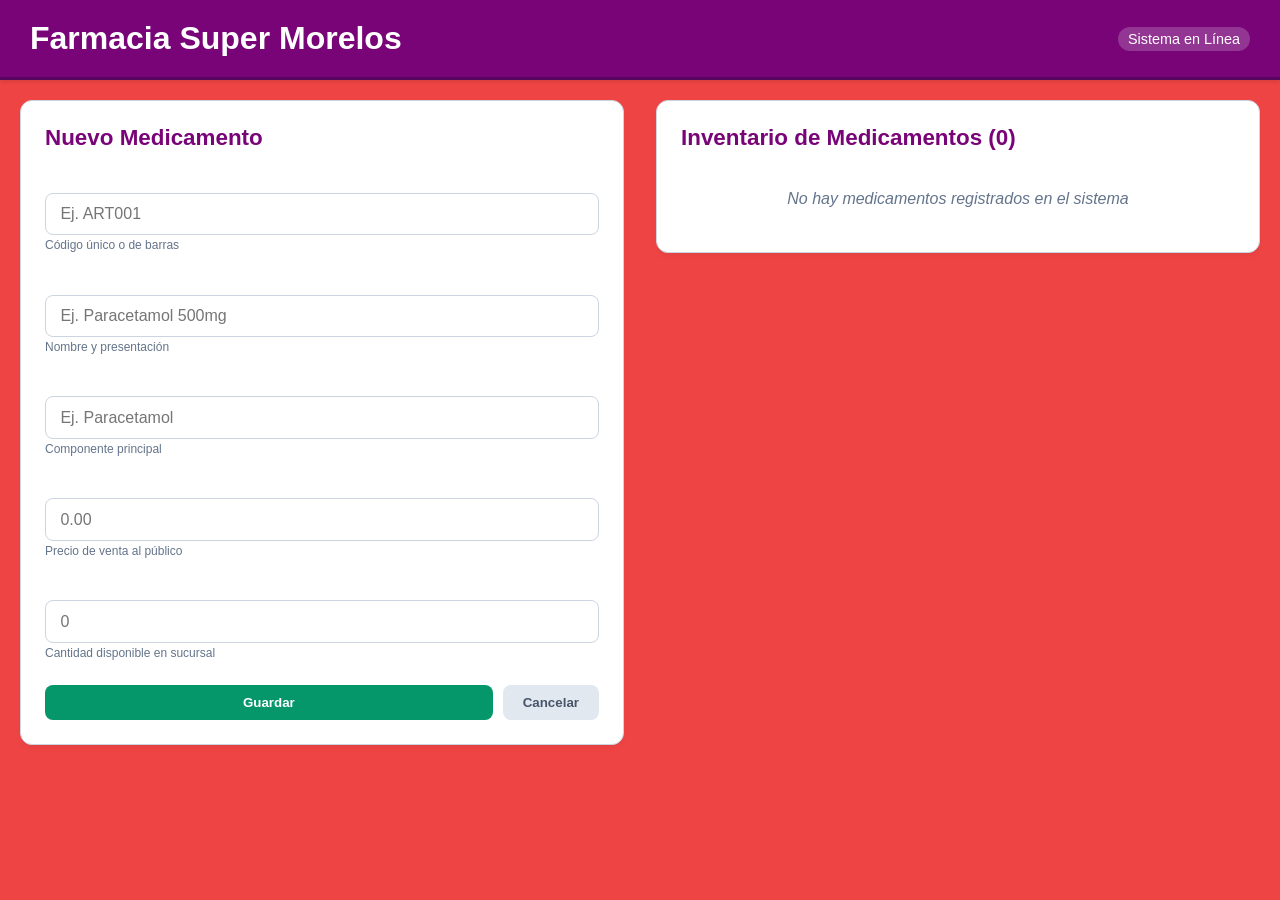
<file: index.html>
<!DOCTYPE html>
<html lang="es">
<head>
    <meta charset="UTF-8">
    <meta name="viewport" content="width=device-width, initial-scale=1.0">
    <title>Farmacia SM/Inventario</title>
    <link rel="stylesheet" href="css/style.css">
    <link rel="manifest" href="manifest.json">
    <meta name="theme-color" content="#059669">
</head>
<body>
    <header class="top">
        <h1>Farmacia Super Morelos</h1>
        <span class="status" id="status">Sistema en Línea</span>
    </header>

    <main>
        <section class="panel">
            <h2 class="panel-title" id="titleForm">Nuevo Medicamento</h2>
        
            <form id="form" novalidate>
                <field>
                    <label for="codigo">Código de Artículo</label>
                    <input type="text" id="codigo" name="codigo" placeholder="Ej. ART001" autocomplete="off" required>
                    <small class="ayuda">Código único o de barras</small>
                    <small class="error" id="err-codigo"></small>
                </field>
                
                <field>
                    <label for="nombre">Nombre Comercial / Descripción</label>
                    <input type="text" id="nombre" name="nombre" placeholder="Ej. Paracetamol 500mg" autocomplete="off" required>
                    <small class="ayuda">Nombre y presentación</small>
                    <small class="error" id="err-nombre"></small>
                </field>

                <field>
                    <label for="formula">Fórmula / Sustancia Activa</label>
                    <input type="text" id="formula" name="formula" placeholder="Ej. Paracetamol" autocomplete="off" required>
                    <small class="ayuda">Componente principal</small>
                    <small class="error" id="err-formula"></small>
                </field>

                <field>
                    <label for="precio">Precio Público ($)</label>
                    <input type="number" step="0.01" id="precio" name="precio" placeholder="0.00" inputmode="decimal" required>
                    <small class="ayuda">Precio de venta al público</small>
                    <small class="error" id="err-precio"></small>
                </field>

                <field>
                    <label for="stock">Existencias (Stock)</label>
                    <input type="number" id="stock" name="stock" placeholder="0" inputmode="numeric" required>
                    <small class="ayuda">Cantidad disponible en sucursal</small>
                    <small class="error" id="err-stock"></small>
                </field>

                <div class="actions">
                    <button type="submit" id="save" class="btn btn-save">Guardar</button>
                    <button type="reset" id="cancel" class="btn btn-cancel" onclick="reestablecerForm()">Cancelar</button>
                </div>
            </form>
        </section>

        <section class="panel">
            <h2>Inventario de Medicamentos <span id="contador"></span></h2>
            <ul id="list" class="list"> </ul>
            <p id="vacio" class="vacio">No hay medicamentos registrados en el sistema</p>
        </section>
    </main>

    <div id="toast" class="toast" role="status" aria-live="polite"></div>
    
    <footer></footer>
    <script src="js/app.js"></script>
</body>
</html>
</file>
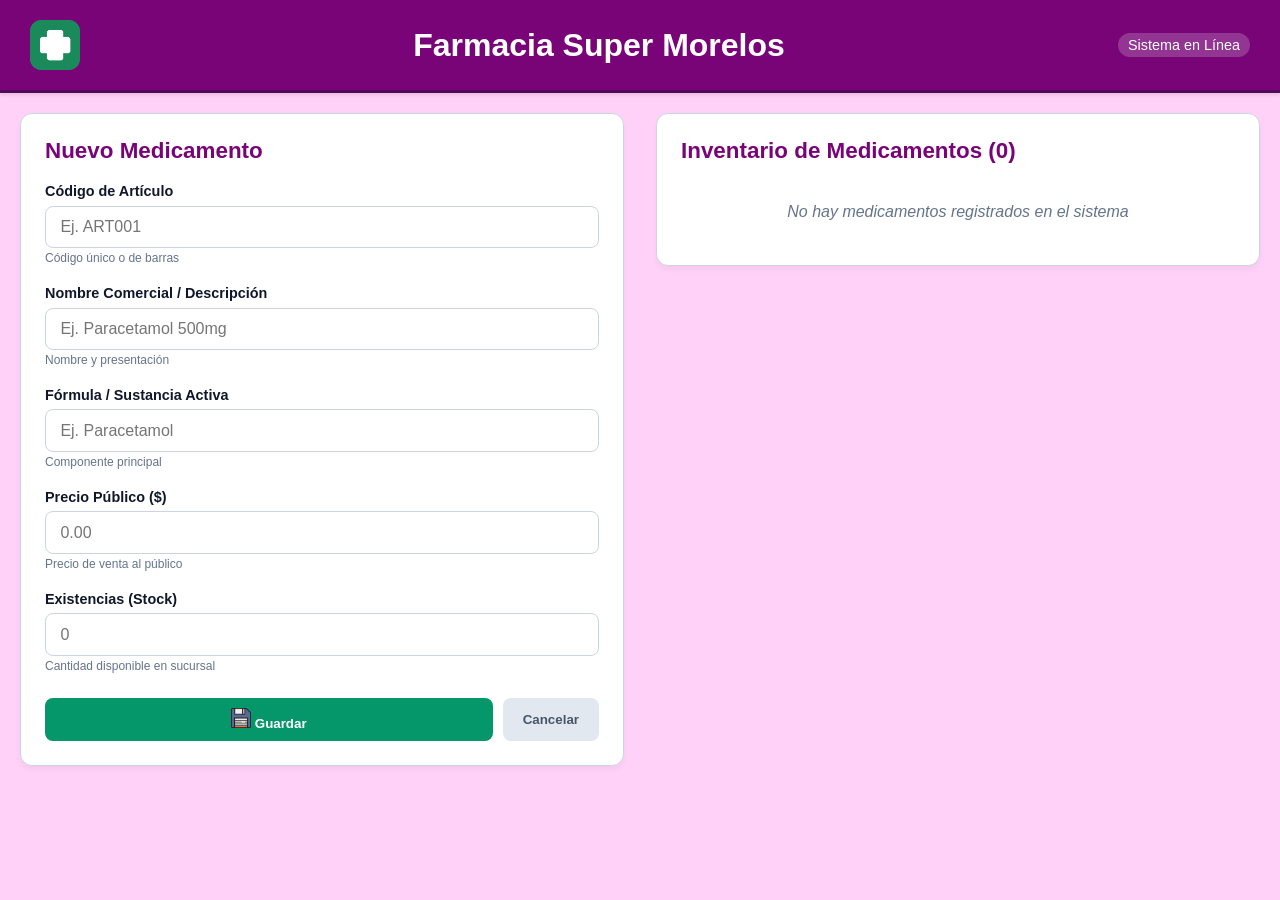
<file: pwa/pwa/index.html>
<!DOCTYPE html>
<html lang="es">
<head>
    <meta charset="UTF-8">
    <meta name="viewport" content="width=device-width, initial-scale=1.0">
    <title>Farmacia SM/Inventario</title>
    <link rel="stylesheet" href="css/style.css">
    <link rel="manifest" href="manifest.json">
    <meta name="theme-color" content="#059669">
    <link rel="apple-touch-icon" href="images/icon-192.png">
    <link rel="apple-touch-icon" href="images/icon-512.png">
    
</head>
<body>
    <header class="top">
        <img class="logo" src="images/icon-512.png" alt="Logo Farmacia" width="50" height="50">
        <h1>Farmacia Super Morelos</h1>
        <span class="status" id="status">Sistema en Línea</span>
    </header>

    <main>
        <section class="panel">
            <h2 class="panel-title" id="titleForm">Nuevo Medicamento</h2>
        
            <form id="form" novalidate>
                <field>
                    <label for="codigo">Código de Artículo</label>
                    <input type="text" id="codigo" name="codigo" placeholder="Ej. ART001" autocomplete="off" required>
                    <small class="ayuda">Código único o de barras</small>
                    <small class="error" id="err-codigo"></small>
                </field>
                
                <field>
                    <label for="nombre">Nombre Comercial / Descripción</label>
                    <input type="text" id="nombre" name="nombre" placeholder="Ej. Paracetamol 500mg" autocomplete="off" required>
                    <small class="ayuda">Nombre y presentación</small>
                    <small class="error" id="err-nombre"></small>
                </field>

                <field>
                    <label for="formula">Fórmula / Sustancia Activa</label>
                    <input type="text" id="formula" name="formula" placeholder="Ej. Paracetamol" autocomplete="off" required>
                    <small class="ayuda">Componente principal</small>
                    <small class="error" id="err-formula"></small>
                </field>

                <field>
                    <label for="precio">Precio Público ($)</label>
                    <input type="number" step="0.01" id="precio" name="precio" placeholder="0.00" inputmode="decimal" required>
                    <small class="ayuda">Precio de venta al público</small>
                    <small class="error" id="err-precio"></small>
                </field>

                <field>
                    <label for="stock">Existencias (Stock)</label>
                    <input type="number" id="stock" name="stock" placeholder="0" inputmode="numeric" required>
                    <small class="ayuda">Cantidad disponible en sucursal</small>
                    <small class="error" id="err-stock"></small>
                </field>

                <div class="actions">
                    <button type="submit" id="save" class="btn btn-save">
                        <img src="images/icon-192.png" alt="Logo Farmacia" class="btn-icon" width="20" height="20">
                        Guardar
                    </button>
                    <button type="reset" id="cancel" class="btn btn-cancel" onclick="reestablecerForm()">Cancelar</button>
                </div>
            </form>
        </section>

        <section class="panel">
            <h2>Inventario de Medicamentos <span id="contador"></span></h2>
            <ul id="list" class="list"> </ul>
            <p id="vacio" class="vacio">No hay medicamentos registrados en el sistema</p>
        </section>
    </main>

    <div id="toast" class="toast" role="status" aria-live="polite"></div>
    
    <footer></footer>
    <script src="js/app.js"></script>
</body>
</html>
</file>
<file: css/style.css>
:root {
--bg: #f8fafc;
--color: #0f172a;
--panel: #ffffff;
--border: #cbd5e1;
--error: #ef4444;
--ok: #059669;
--primary: #780478;
}

*{
    box-sizing: border-box;
    margin: 0;
    padding: 0;
}

body{
    background-color: var(--error);
    color: var(--panel);
    font-family: 'Segoe UI', Tahoma, Geneva, Verdana, sans-serif;
}

.top {
    background-color: var(--primary);
    color: var(--panel);
    padding: 20px 30px;
    display: flex;
    justify-content: space-between;
    align-items: center;
    border-bottom: 3px solid #55065f;
    box-shadow: 0 2px 4px rgba(0,0,0,0.1);
}

.status {
    font-size: 0.9rem;
    background: rgba(255, 255, 255, 0.2);
    padding: 4px 10px;
    border-radius: 20px;
}

main{
    max-width: 1400px;
    margin: 0 auto;
    padding: 20px;
    display: flex;
    justify-content: space-between;
    align-items: flex-start;
    gap: 2rem;
}

.panel{
    background: var(--panel);
    border: 1px solid var(--border);
    border-radius: 12px;
    padding: 24px;
    box-shadow: 0 4px 6px -1px rgba(0, 0, 0, 0.05);
    width: 50%;
}

.panel h2 {
    margin-bottom: 1.2rem;
    color: var(--primary);
    font-size: 1.4rem;
}

field {
    display: block;
    margin-bottom: 1.2rem;
}

label{
    display: block;
    margin-bottom: 0.4rem;
    font-weight: 600;
    font-size: 0.9rem;
}

input{
    width: 100%;
    padding: 0.7rem 0.9rem;
    border: 1px solid var(--border);
    border-radius: 8px;
    background: #fff;
    font-size: 1rem;
    transition: border-color 0.2s;
}

input:focus {
    outline: none;
    border-color: var(--primary);
    box-shadow: 0 0 0 3px rgba(5, 150, 105, 0.1);
}

input.valido {
    border-color: var(--ok);
}

input.invalido {
    border-color: var(--error);
}

small.ayuda{
    font-size: 0.75rem;
    color: #64748b;
    margin-top: 0.25rem;
}

small.error{
    font-size: 0.75rem;
    color: var(--error);
    margin-top: 0.25rem;
}

.actions{
    display: flex;
    gap: 10px;
    margin-top: 1.5rem;
}

.btn{
    padding: 10px 20px;
    border: none;
    border-radius: 8px;
    cursor: pointer;
    font-weight: 600;
    transition: background-color 0.2s ease;
}

.btn-save{
    background: var(--ok);
    color: white;
    flex: 1;
}
.btn-save:hover { background: #047857; }

.btn-cancel{
    background: #e2e8f0;
    color: #475569;
}
.btn-cancel:hover { background: #cbd5e1; }

.list {
    list-style-type: none;
    max-height: 450px;
    overflow-y: auto;
}

.items{
    display: flex;
    justify-content: space-between;
    align-items: center;
    padding: 12px 15px;
    border-bottom: 1px solid #f1f5f9;
    background: #fff;
    border-radius: 8px;
    margin-bottom: 8px;
    border: 1px solid #e2e8f0;
}

.items:hover {
    background: #f8fafc;
}

.datos {
    font-size: 0.95rem;
}

.datos strong {
    color: var(--primary);
}

.botones{
    display: flex;
    gap: 8px;
}

.btn-warning {
    background: #d97706;
    color: white;
    padding: 6px 12px;
    font-size: 0.85rem;
}
.btn-warning:hover { background: #b45309; }

.btn-danger {
    background: var(--error);
    color: white;
    padding: 6px 12px;
    font-size: 0.85rem;
}
.btn-danger:hover { background: #dc2626; }

.vacio {
    text-align: center;
    color: #64748b;
    padding: 20px;
    font-style: italic;
}

.toast {
    position: fixed;
    bottom: 20px;
    right: 20px;
    background: #1e293b;
    color: white;
    padding: 12px 24px;
    border-radius: 8px;
    box-shadow: 0 10px 15px -3px rgba(0,0,0,0.1);
    transform: translateY(100px);
    opacity: 0;
    transition: all 0.3s ease;
    z-index: 1000;
}

.toast.visible {
    transform: translateY(0);
    opacity: 1;
}

@media (max-width: 900px) {
    main {
        flex-direction: column;
    }
    .panel {
        width: 100%;
    }
}
</file>
<file: pwa/pwa/css/style.css>
:root {
--bg: #f8fafc;
--bg2: #ffd1f8;
--color: #0f172a;
--panel: #ffffff;
--border: #cbd5e1;
--error: #ef4444;
--ok: #059669;
--primary: #780478;
}

*{
    box-sizing: border-box;
    margin: 0;
    padding: 0;
}

body{
    background-color: var(--bg2);
    color: var(--panel);
    font-family: 'Segoe UI', Tahoma, Geneva, Verdana, sans-serif;
}

.top {
    background-color: var(--primary);
    color: var(--panel);
    padding: 20px 30px;
    display: flex;
    justify-content: space-between;
    align-items: center;
    border-bottom: 3px solid #55065f;
    box-shadow: 0 2px 4px rgba(0,0,0,0.1);
}

.status {
    font-size: 0.9rem;
    background: rgba(255, 255, 255, 0.2);
    padding: 4px 10px;
    border-radius: 20px;
}

main{
    max-width: 1400px;
    margin: 0 auto;
    padding: 20px;
    display: flex;
    justify-content: space-between;
    align-items: flex-start;
    gap: 2rem;
}

.panel{
    background: var(--panel);
    border: 1px solid var(--border);
    border-radius: 12px;
    padding: 24px;
    box-shadow: 0 4px 6px -1px rgba(0, 0, 0, 0.05);
    width: 50%;
}

.panel h2 {
    margin-bottom: 1.2rem;
    color: var(--primary);
    font-size: 1.4rem;
}

field {
    display: block;
    margin-bottom: 1.2rem;
}

label{
    display: block;
    margin-bottom: 0.4rem;
    font-weight: 600;
    font-size: 0.9rem;
    color: var(--color);
}

input{
    width: 100%;
    padding: 0.7rem 0.9rem;
    border: 1px solid var(--border);
    border-radius: 8px;
    background: #fff;
    font-size: 1rem;
    transition: border-color 0.2s;
}

input:focus {
    outline: none;
    border-color: var(--primary);
    box-shadow: 0 0 0 3px rgba(5, 150, 105, 0.1);
}

input.valido {
    border-color: var(--ok);
}

input.invalido {
    border-color: var(--error);
}

small.ayuda{
    font-size: 0.75rem;
    color: #64748b;
    margin-top: 0.25rem;
}

small.error{
    font-size: 0.75rem;
    color: var(--error);
    margin-top: 0.25rem;
}

.actions{
    display: flex;
    gap: 10px;
    margin-top: 1.5rem;
}

.btn{
    padding: 10px 20px;
    border: none;
    border-radius: 8px;
    cursor: pointer;
    font-weight: 600;
    transition: background-color 0.2s ease;
}

.btn-save{
    background: var(--ok);
    color: white;
    flex: 1;
}
.btn-save:hover { background: #047857; }

.btn-cancel{
    background: #e2e8f0;
    color: #475569;
}
.btn-cancel:hover { background: #cbd5e1; }

.list {
    list-style-type: none;
    max-height: 450px;
    overflow-y: auto;
}

.items{
    display: flex;
    justify-content: space-between;
    align-items: center;
    padding: 12px 15px;
    border-bottom: 1px solid #f1f5f9;
    background: #fff;
    border-radius: 8px;
    margin-bottom: 8px;
    border: 1px solid #e2e8f0;
}

.items:hover {
    background: #f8fafc;
}

.datos {
    font-size: 0.95rem;
    color: var(--color);
}

.datos strong {
    color: var(--primary);
}

.botones{
    display: flex;
    gap: 8px;
}

.btn-warning {
    background: #d97706;
    color: white;
    padding: 6px 12px;
    font-size: 0.85rem;
}
.btn-warning:hover { background: #b45309; }

.btn-danger {
    background: var(--error);
    color: white;
    padding: 6px 12px;
    font-size: 0.85rem;
}
.btn-danger:hover { background: #dc2626; }

.vacio {
    text-align: center;
    color: #64748b;
    padding: 20px;
    font-style: italic;
}

.toast {
    position: fixed;
    bottom: 20px;
    right: 20px;
    background: #1e293b;
    color: white;
    padding: 12px 24px;
    border-radius: 8px;
    box-shadow: 0 10px 15px -3px rgba(0,0,0,0.1);
    transform: translateY(100px);
    opacity: 0;
    transition: all 0.3s ease;
    z-index: 1000;
}

.toast.visible {
    transform: translateY(0);
    opacity: 1;
}

@media (max-width: 900px) {
    main {
        flex-direction: column;
    }
    .panel {
        width: 100%;
    }
}
</file>
